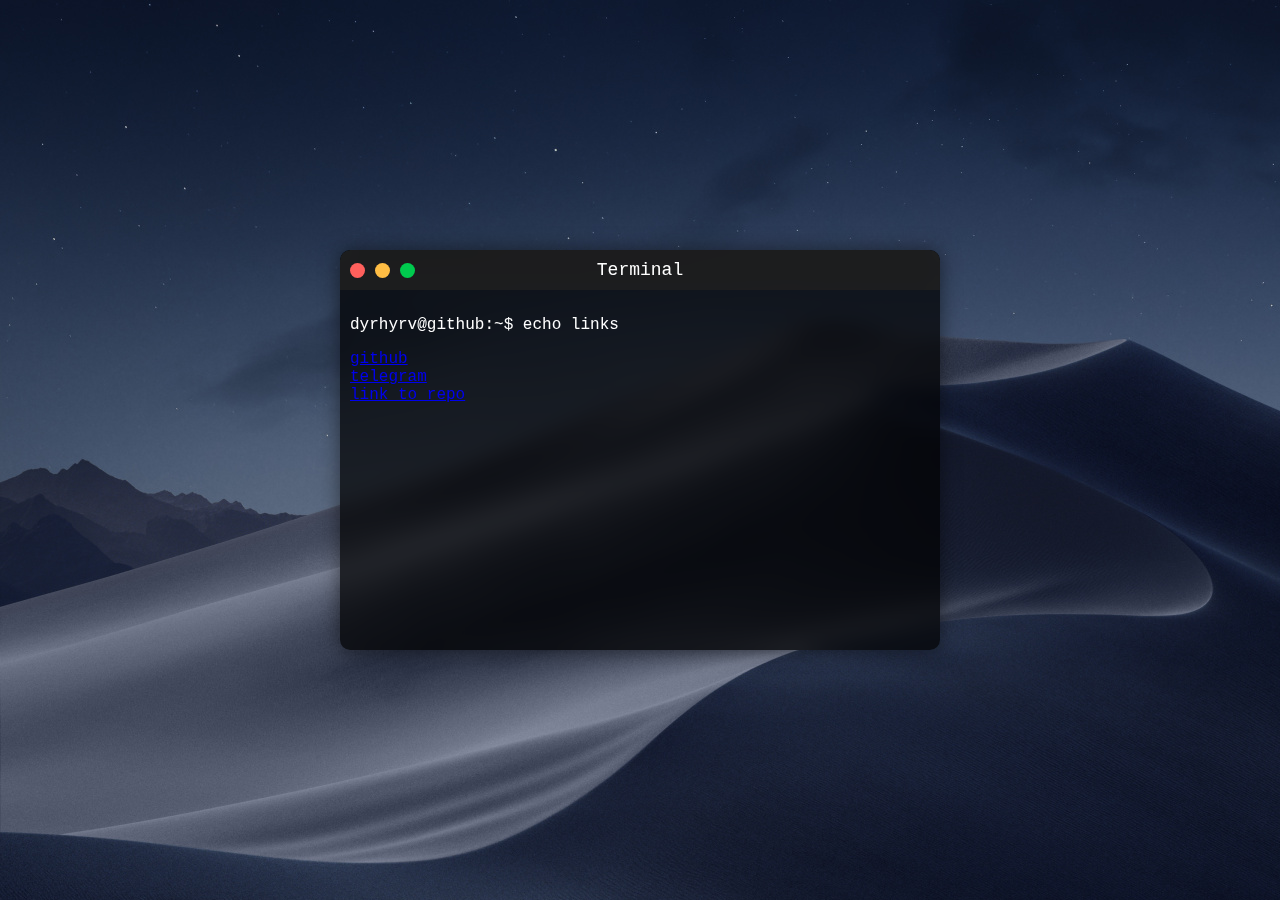
<file: index.html>
<!DOCTYPE html>
<html lang="ru">
<head>
    <meta charset="UTF-8">
    <meta name="viewport" content="width=device-width, initial-scale=1.0">
    <title>Терминал</title>
    <link rel="stylesheet" href="style/style.css">
</head>
<body>
    <div class="terminal">
        <div class="header">
            <div class="dot red"></div>
            <div class="dot yellow"></div>
            <div class="dot green"></div>
            <div class="header-title">Terminal</div>  <!-- Добавленный текст -->
        </div>
        <div class="output">
            <p>dyrhyrv@github:~$ echo links</p>
            <a href="https://github.com/dyrhyrv/">github</a> <br>
            <a href="https://t.me/dyrhyrv">telegram</a> <br>
            <a href="https://github.com/dyrhyrv/macos_window_html_css">link to repo</a>
        </div>
    </div>
</body>
</html>
</file>
<file: style/style.css>
body {
    background-color: #1e1e1e;
    font-family: 'Courier New', Courier, monospace;
    color: white;
    margin: 0;
    padding: 0;
    display: flex;
    justify-content: center;
    align-items: center;
    height: 100vh;
    background: url(../images/background.jpg);
}

.terminal {
    background-color: rgba(0, 0, 0, 0.7);
    backdrop-filter: blur(10px);
    border-radius: 10px;
    box-shadow: 0 0 20px rgba(0, 0, 0, 0.5);
    width: 600px;
    max-width: 80%;
    min-height: 400px;
    overflow: hidden;
}

.header {
    background-color: rgba(51, 51, 51, 0.5);
    backdrop-filter: blur(10px);
    padding: 10px;
    border-top-left-radius: 10px;
    border-top-right-radius: 10px;
    display: flex;
    align-items: center;
    gap: 10px;
}

.header-title {
    flex-grow: 1;
    text-align: center;
    font-size: 18px;
    color: white;
    margin-right: 75px;
}

.dot {
    height: 15px;
    width: 15px;
    border-radius: 50%;
    display: inline-block;
}

.red {
    background-color: #FF605C;
}

.yellow {
    background-color: #FFBD44;
}

.green {
    background-color: #00CA4E;
}

.output {
    padding: 10px;
    overflow-y: auto;
    font-size: 16px;
}
</file>
